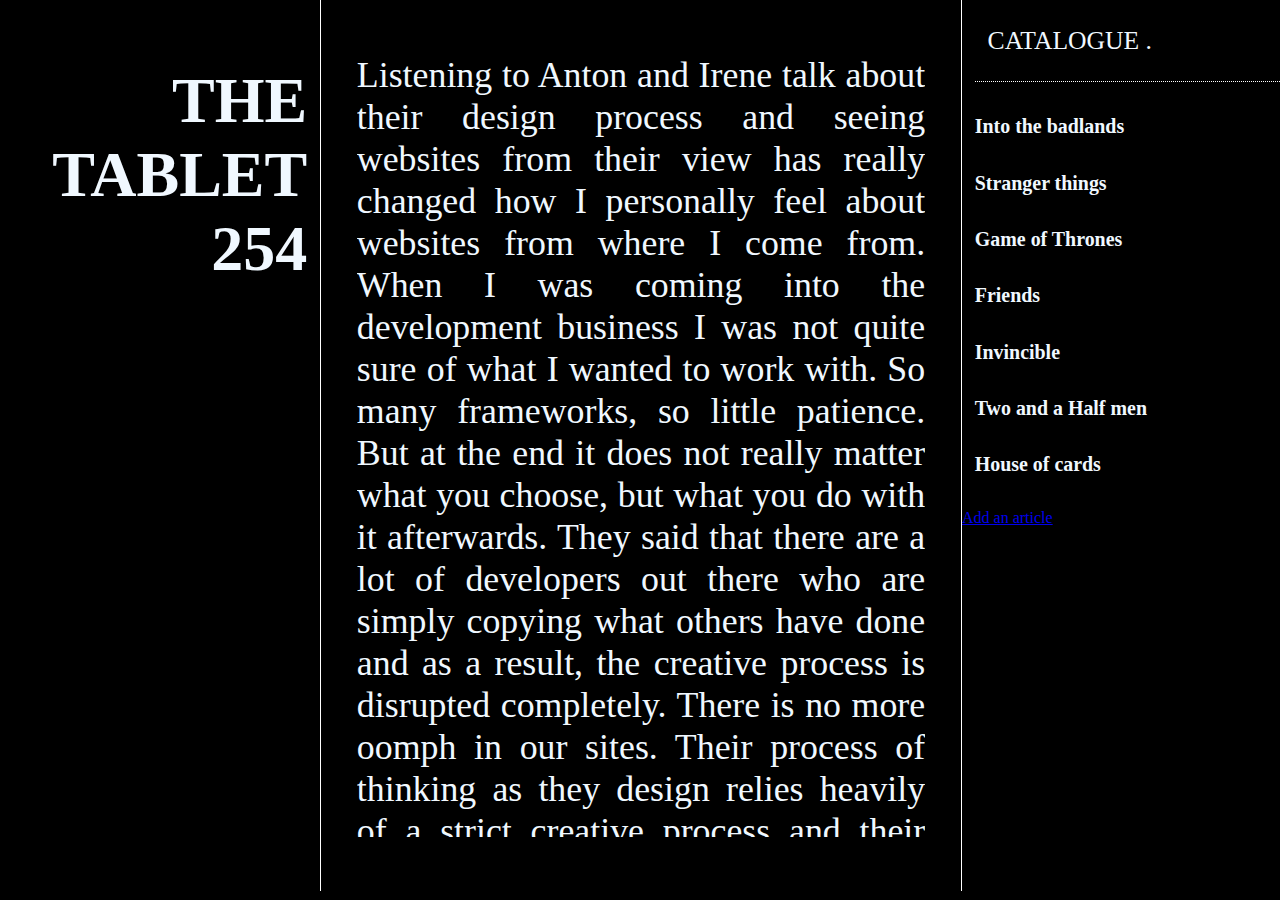
<file: index.html>
<!DOCTYPE html>
<html lang="en">
<head>
    <meta charset="UTF-8">
    <meta http-equiv="X-UA-Compatible" content="IE=edge">
    <meta name="viewport" content="width=device-width, initial-scale=1.0">
    <title>tablet</title>
    <link rel="stylesheet" href="style.css">
</head>
<body>
    <main> 
        <div id='title'>
            <p>THE TABLET 254</p>
        </div>

        <div id='frame'>
            <p class="blog-content">
                Listening to Anton and Irene talk about their design process and seeing websites from their view has really changed how I personally feel about websites from where I come from.
                When I was coming into the development business I was not quite sure of what I wanted to work with.
                So many frameworks, so little patience. But at the end it does not really matter what you choose, but what you do with it afterwards. 
                They said that there are a lot of developers out there who are simply copying what others have done and as a result, the creative process is disrupted completely. There is no more oomph 
                in our sites. Their process of thinking as they design relies heavily of a strict creative process and their work screams professionalism.
                And not to forget the wow effect. It is so refreshing to know that there are many endless opportunities out there for software developers.
                Just like painters, we have the ability to completely revolutionize how users perceive your product and their experience when using these products.
                This has me thinking about Kenyan businesses and their exposure to the rest of the world through websites. Very little of who we are is seen in the websites we produce as we have
                not quite created anything for our identity yet. Our users are quite receptive to new features but we are yet to take advantage of this quality of our esteemed users.
                On the contrary, but sadly like many other developers in the world, we fail to be creative. We copy what others have done thus there are no footp
            </p>
        </div> 

        <div id='menu'>
            <div id='catalogue'>
                <p>CATALOGUE .</p>
            </div>

            <div id='menu-list'>
                <h5>Into the badlands</h5>
                <h5>Stranger things</h5>
                <h5>Game of Thrones</h5>
                <h5>Friends</h5>
                <h5>Invincible</h5>
                <h5>Two and a Half men</h5>
                <h5>House of cards</h5>    
            </div>

            <div>
                <a href="write.html">Add an article</a>
            </div>

        </div>

        
    </main>
</body>
</html>
</file>
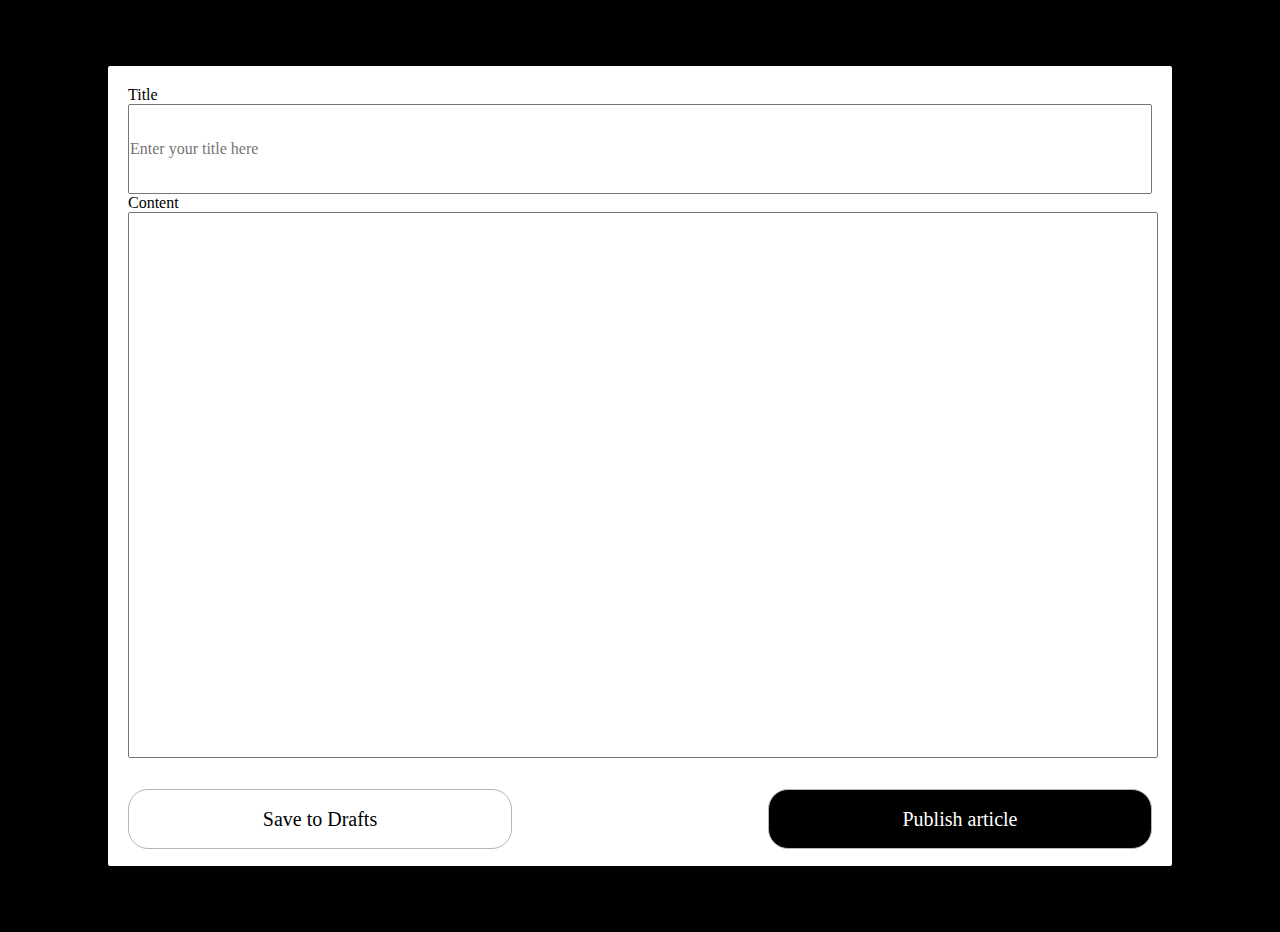
<file: write.html>
<!DOCTYPE html>
<html lang="en">
<head>
    <meta charset="UTF-8">
    <meta http-equiv="X-UA-Compatible" content="IE=edge">
    <meta name="viewport" content="width=device-width, initial-scale=1.0">
    <title>Tablet-new article</title>
    <link rel="stylesheet" href="style.css">
</head>
<body>
   <div class='new-article'>
        <form action="POST" class='article-content'>
            <!-- <ul>
                <li>
                    <label for="title">Title</label>
                    <input type="text" name='title' >
                      
                </li>

                <li>
                    <label for="">content</label>
                    <input type="text" name='content' >      
                </li>
                <li>
                    <button>Save to draft</button>
                </li>
                <li>
                    <button>Publish</button>
                </li>
                
            </ul>   -->
        <label for="title" id='title-id'>
            Title
            <input type="text" name="title" placeholder="Enter your title here">
        </label>
        <label for="content" id='content-id'>
            Content
            <textarea name="content" id="input-content" cols="30" rows="10"></textarea>
        </label>
        <button type='submit' id='draft'>Save to Drafts</button>
        <button type="submit" id='publish'>Publish article</button>
        </form>
   </div>
</body>
</html>
</file>
<file: style.css>
body{
    background-color:rgba(0,0,0);
    margin: 0;
}
body::-webkit-scrollbar{
    display: none;
}
main{
    min-height:90vh;
    min-width: 90vw;
    display: inline-flex;
}
P{
    color: aliceblue;
}
#title{
    width: 25vw;   
}
#title p{
    margin-right: 1vw;
    width: 5em;
    float: right;
    font-family: 'Times New Roman', Times, serif;
    font-weight: 900;
    font-size: 5vmax;
    text-align: right;
}
#frame{  
    border:1px solid rgba(255,255,255);
    border-top:none; 
    border-bottom: none;
    width: 50vw;
    height: 99vh;
    justify-content: center;
    display: flex;
    justify-content: center;
    /* background-color:rgba(255,255,255);*/
}
#frame p{
    /* width: 40vw; */
    text-align: justify;
    font-size:2.8vmax;
    overflow-y:scroll;
    margin: 1.5em 1em;
}
.blog-content::-webkit-scrollbar{
    display: none;
}
#menu{
    width: 25vw;  
    display: block;
    
}
#catalogue{
    /* float: right; */
   margin:2vmax;
   font-size: 2vmax;
   padding: 0;
}
#menu-list{
    color: aliceblue;
    border-top:0.5px dotted rgba(255,255,255);
    display:block;
    justify-content: space-evenly;
    margin-left:1vw;
    font-size:1.5em;
}

@media only screen and (max-width: 800px)
{
   #title p{
       font-size: 5vw;
   }
   #menu-list {
       font-size: 1em;
   }
   .blog-content{
       font-size:1px;
   }
}


/* write.html */
.new-article{
    background-color: rgba(0,0 green,0 blue, alpha);
    height: 100vh;
    padding: 1em;
    display: flex;
    
    justify-content: center;
}
.article-content{
    width:80vw;
	margin:50px auto;
	background:#fff;
	border-radius:2px;
	padding:20px;
	font-family: Georgia, "Times New Roman", Times, serif;
   
}

input[type="text"]
{
    box-sizing: border-box;
	width: 100%;
	display: block;
	outline: none;
	/* border: none; */
	height:10vh;
	line-height: 25px;
	font-size: 16px;
	padding: 0;
	font-family: Georgia, "Times New Roman", Times, serif;
}  

textarea{
    min-width: 80vw;
    min-height: 60vh;
    resize: none;
    outline: olive;
    
}
textarea::-webkit-scrollbar{
    display: none;
}
#publish{
    float: right;
    background-color: rgba(0,0,0);
    color: rgba(255,255,255);
}
#draft{
    background-color: rgba(0,0,0,0);
}
#publish, #draft{ 
    margin-top: 3vh; 
    width: 30vw;
    height: 3em;
    border-radius: 1em;
    border:1px solid rgb(185, 181, 181);
    font-family: 'Times New Roman', Times, serif;
    font-size: 20px;
    }
</file>
